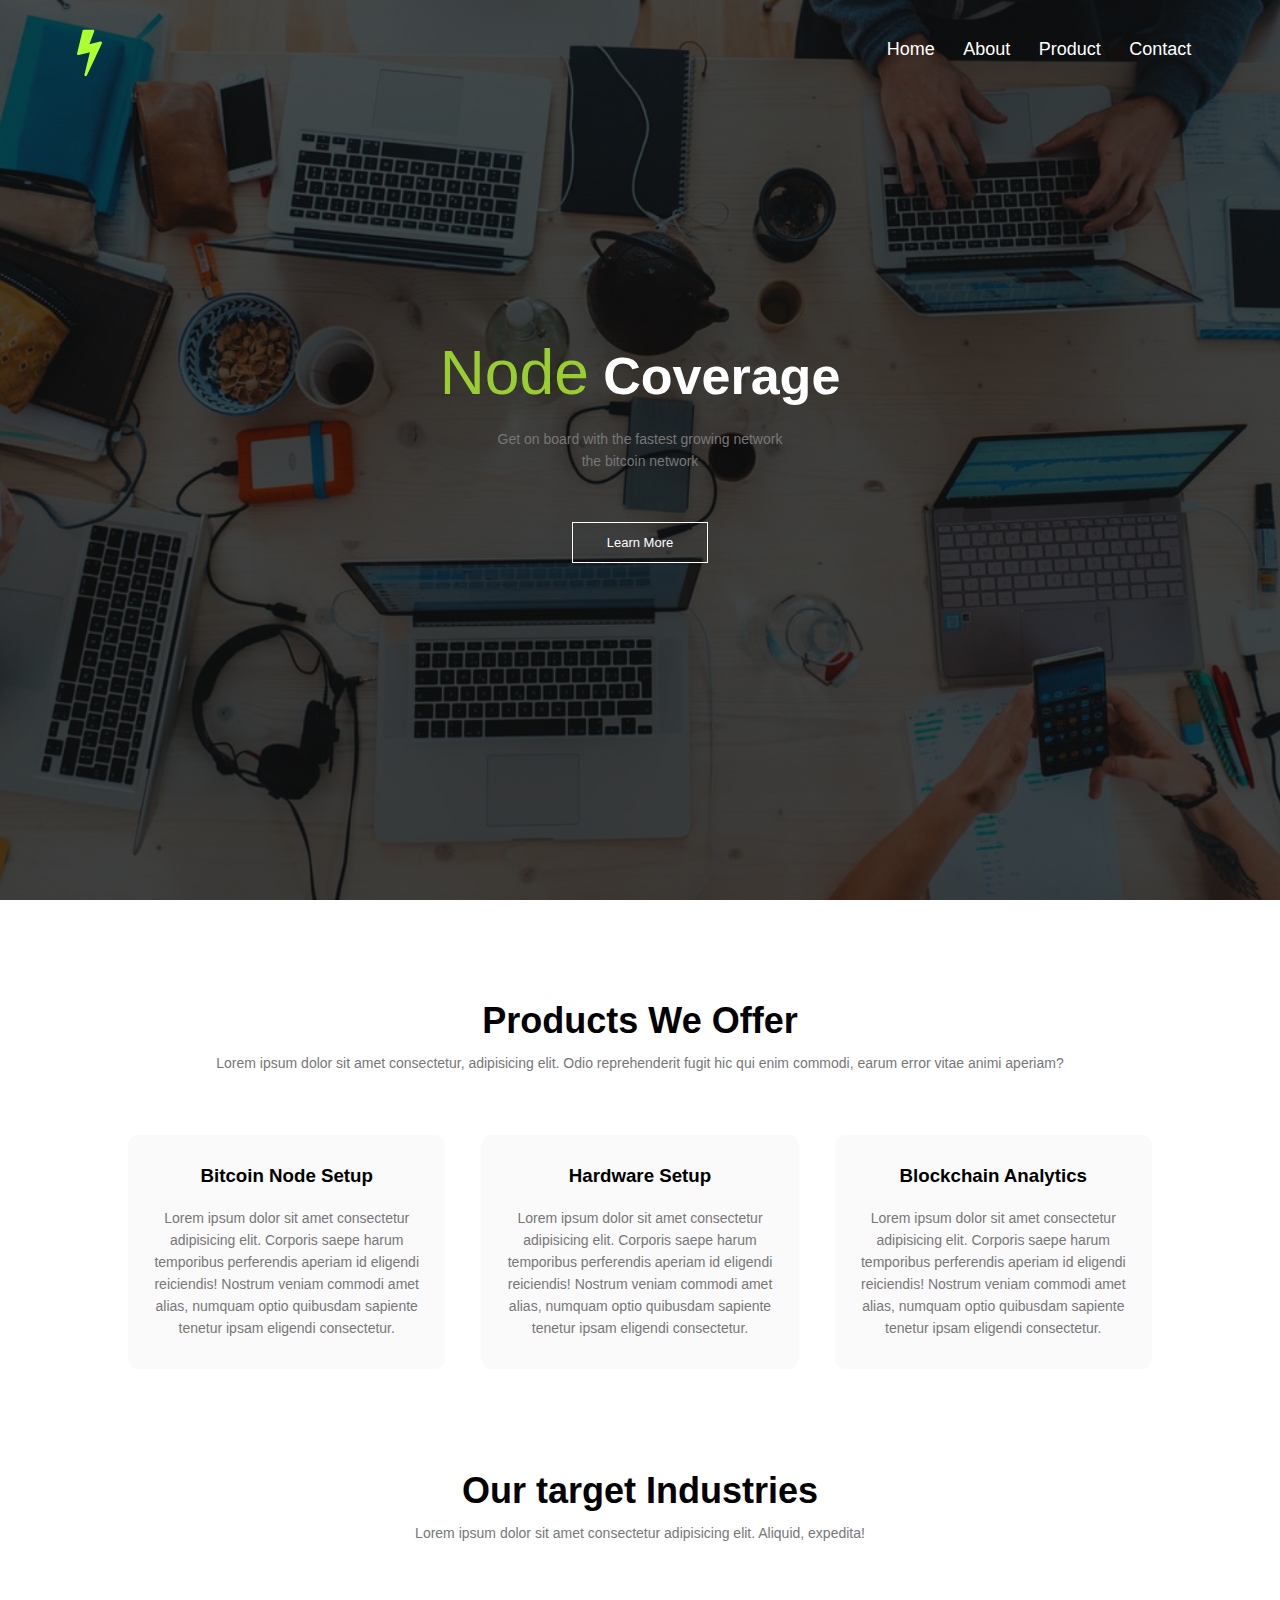
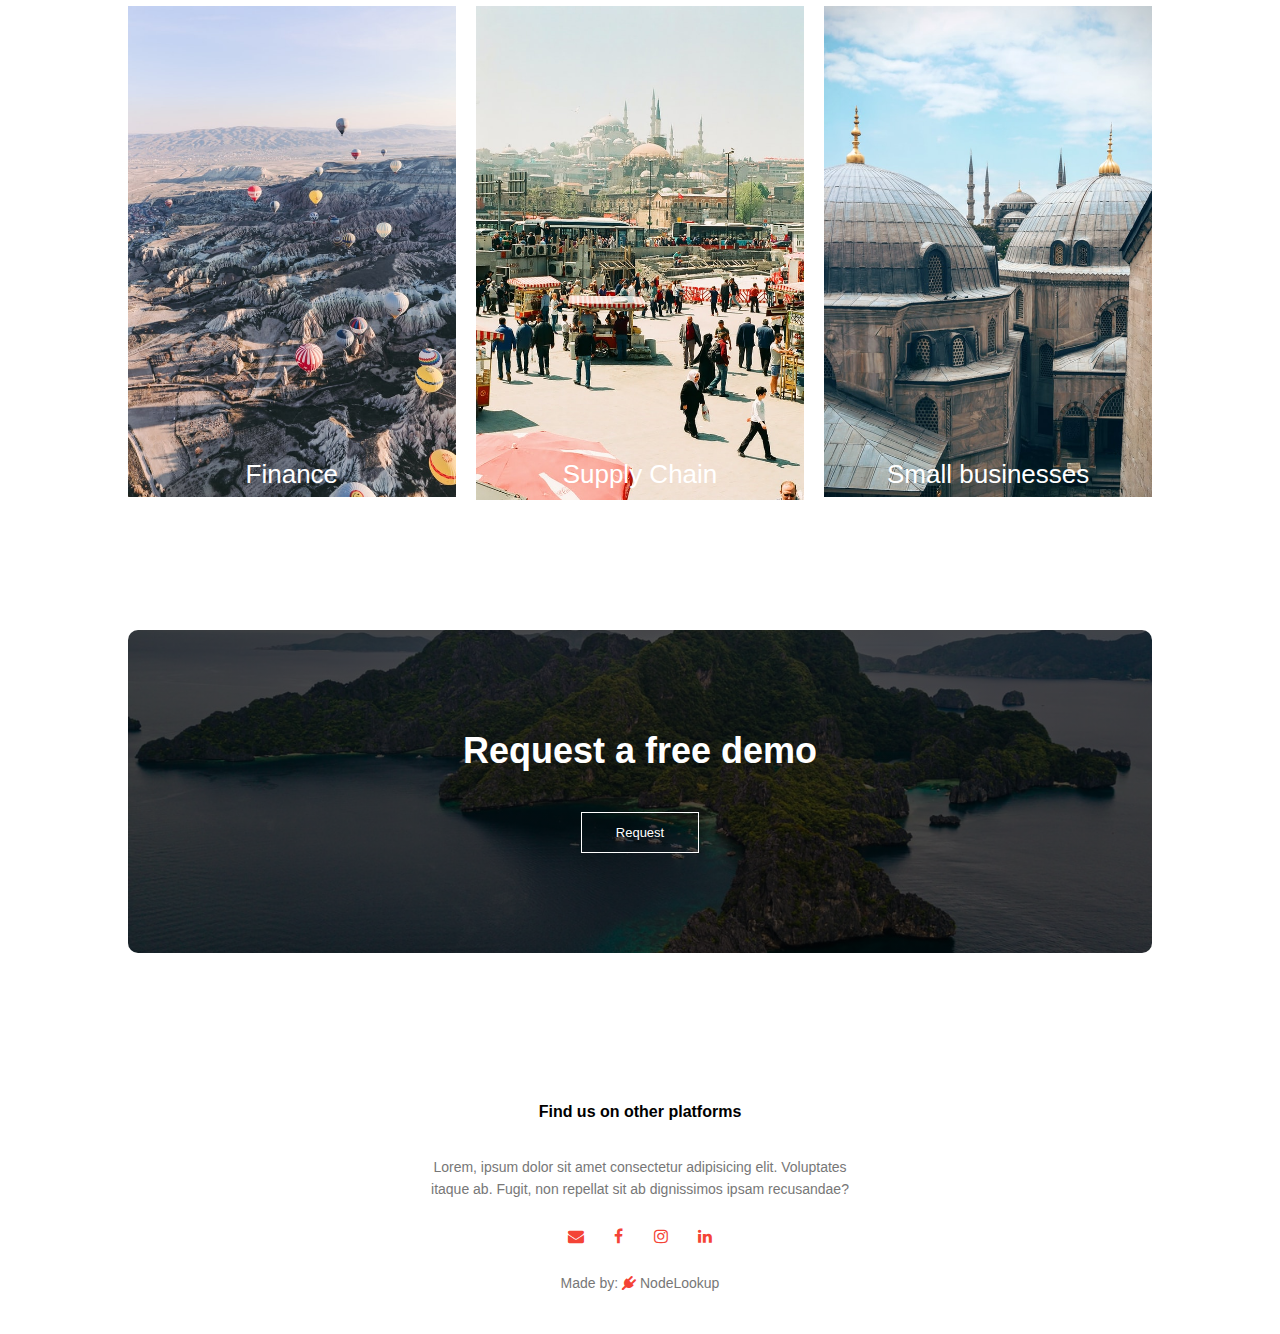
<file: index.html>
<!DOCTYPE html>
<html lang="en">
  <head>
    <meta charset="UTF-8" />
    <meta http-equiv="X-UA-Compatible" content="IE=edge" />
    <meta name="viewport" content="width=device-width, initial-scale=1.0" />
    <link
      rel="stylesheet"
      href="https://stackpath.bootstrapcdn.com/font-awesome/4.7.0/css/font-awesome.min.css"
    />
    <link rel="stylesheet" href="styles.css" />
    <title>Node Coverage| Home</title>
  </head>
  <body>
    <section class="header">
      <nav>
        <i id="logo-icon" class="fa fa-bolt"><a href="index.html"></a></i>
        <div class="nav-links" id="navLinks">
          <i class="fa fa-times" onclick="hideMenu()"></i>
          <ul>
            <li><a href="index.html">Home</a></li>
            <li><a href="about.html">About</a></li>
            <li><a href="product.html">Product</a></li>
            <li><a href="contact.html">Contact</a></li>
          </ul>
        </div>
        <i class="fa fa-bars" onclick="showMenu()"></i>
      </nav>
      <div class="text-box">
        <h1>
          <span class="green"><span class="node-title">N</span>ode</span>
          Coverage
        </h1>
        <p>
          Get on board with the fastest growing network <br />the bitcoin
          network
        </p>
        <a class="hero-btn" href="">Learn More</a>
      </div>
    </section>

    <!-----------------------------------------------productS--------------------------------------------------------------------->

    <section class="product">
      <h1>Products We Offer</h1>
      <p>
        Lorem ipsum dolor sit amet consectetur, adipisicing elit. Odio
        reprehenderit fugit hic qui enim commodi, earum error vitae animi
        aperiam?
      </p>
      <div class="row">
        <div class="product-col">
          <h3>Bitcoin Node Setup</h3>
          <p>
            Lorem ipsum dolor sit amet consectetur adipisicing elit. Corporis
            saepe harum temporibus perferendis aperiam id eligendi reiciendis!
            Nostrum veniam commodi amet alias, numquam optio quibusdam sapiente
            tenetur ipsam eligendi consectetur.
          </p>
        </div>
        <div class="product-col">
          <h3>Hardware Setup</h3>
          <p>
            Lorem ipsum dolor sit amet consectetur adipisicing elit. Corporis
            saepe harum temporibus perferendis aperiam id eligendi reiciendis!
            Nostrum veniam commodi amet alias, numquam optio quibusdam sapiente
            tenetur ipsam eligendi consectetur.
          </p>
        </div>
        <div class="product-col">
          <h3>Blockchain Analytics</h3>
          <p>
            Lorem ipsum dolor sit amet consectetur adipisicing elit. Corporis
            saepe harum temporibus perferendis aperiam id eligendi reiciendis!
            Nostrum veniam commodi amet alias, numquam optio quibusdam sapiente
            tenetur ipsam eligendi consectetur.
          </p>
        </div>
      </div>
    </section>

    <!-----------------------------------------------productS--------------------------------------------------------------------->

    <section class="industry">
      <h1>Our target Industries</h1>
      <p>
        Lorem ipsum dolor sit amet consectetur adipisicing elit. Aliquid,
        expedita!
      </p>
      <div class="row">
        <div class="industry-col">
          <img src="images/pic6.jpeg" />
          <div class="layer">
            <h3>Finance</h3>
          </div>
        </div>
        <div class="industry-col">
          <img src="images/pic7.jpeg" />
          <div class="layer">
            <h3>Supply Chain</h3>
          </div>
        </div>
        <div class="industry-col">
          <img src="images/pic8.jpeg" />
          <div class="layer">
            <h3>Small businesses</h3>
          </div>
        </div>
      </div>
    </section>

    <!--------------------call to action-------------------------->

    <section class="cta">
      <h1>Request a free demo</h1>
      <a href="" class="hero-btn">Request</a>
    </section>

    <!--------------------footer-------------------------->

    <section class="footer">
      <h4>Find us on other platforms</h4>
      <p>
        Lorem, ipsum dolor sit amet consectetur adipisicing elit. Voluptates<br />
        itaque ab. Fugit, non repellat sit ab dignissimos ipsam recusandae?
      </p>
      <div class="icons">
        <i class="fa fa-envelope"></i>
        <i class="fa fa-facebook"></i>
        <i class="fa fa-instagram"></i>
        <i class="fa fa-linkedin"></i>
      </div>
      <p>Made by: <i class="fa fa-plug"> </i> NodeLookup</p>
    </section>

    <script src="Menu.js"></script>
  </body>
</html>
</file>
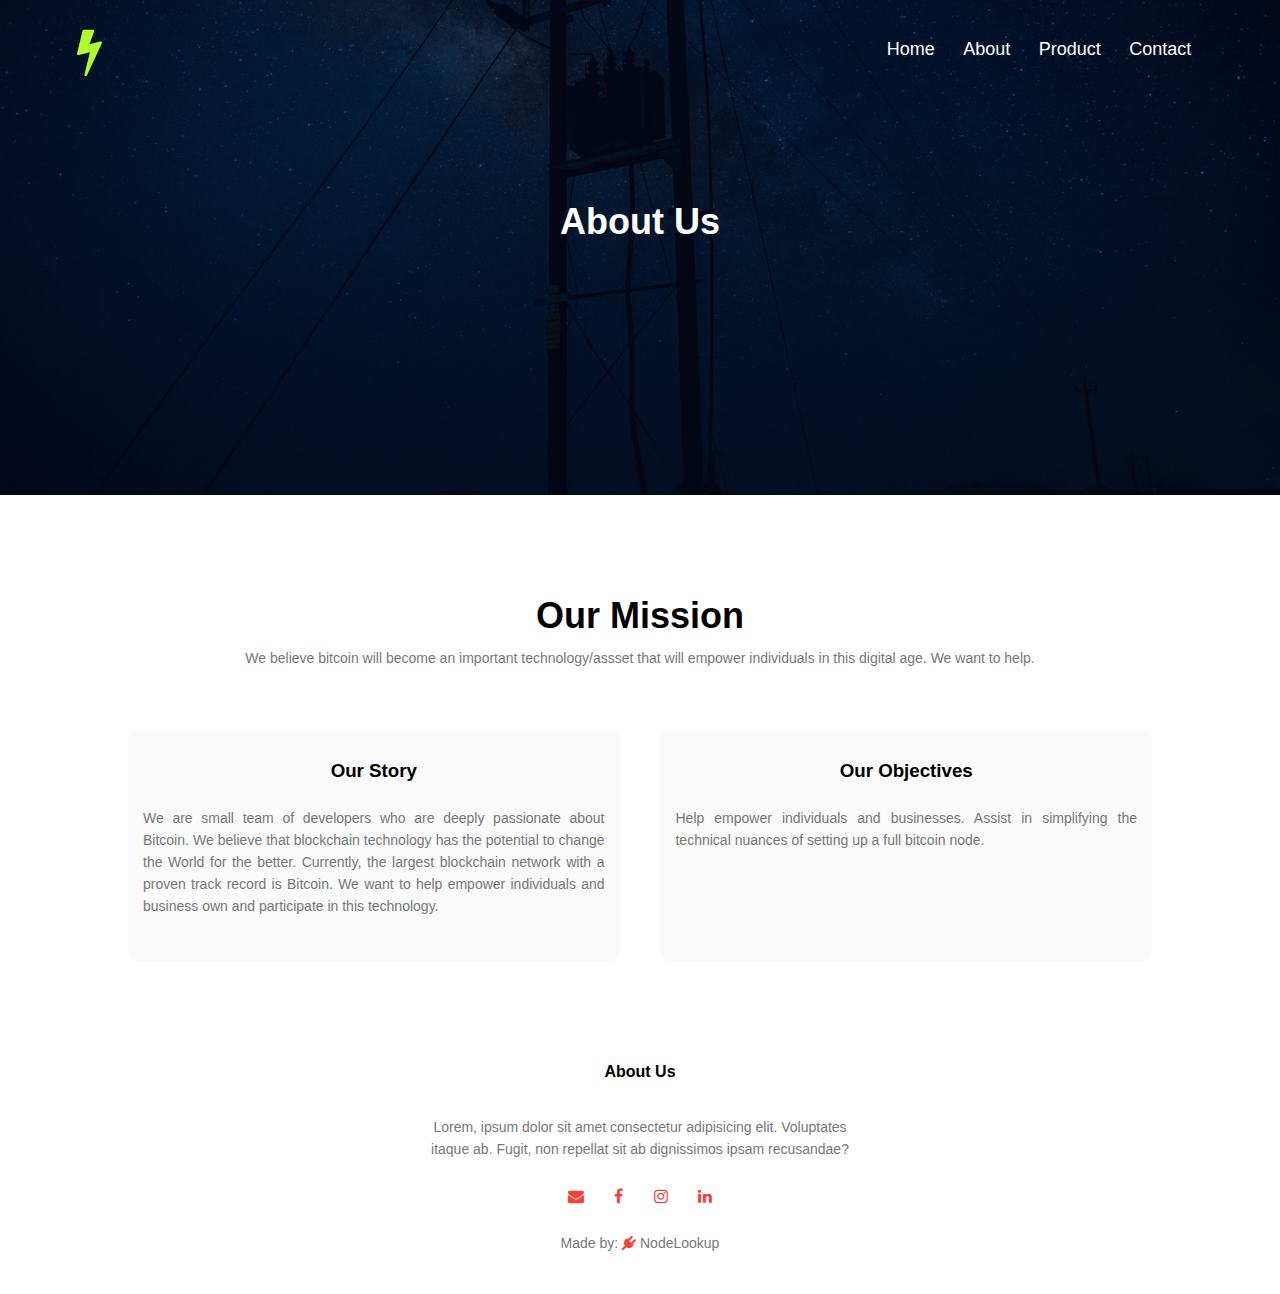
<file: about.html>
<!DOCTYPE html>
<html lang="en">
  <head>
    <meta charset="UTF-8" />
    <meta http-equiv="X-UA-Compatible" content="IE=edge" />
    <meta name="viewport" content="width=device-width, initial-scale=1.0" />
    <link
      rel="stylesheet"
      href="https://stackpath.bootstrapcdn.com/font-awesome/4.7.0/css/font-awesome.min.css"
    />
    <link rel="stylesheet" href="styles.css" />
    <title>Node Coverage | About</title>
  </head>
  <body>
    <section class="sub-header-node">
      <nav>
        <i id="logo-icon" class="fa fa-bolt"><a href="index.html"></a></i>
        <div class="nav-links" id="navLinks">
          <i class="fa fa-times" onclick="hideMenu()"></i>
          <ul>
            <li><a href="index.html">Home</a></li>
            <li><a href="about.html">About</a></li>
            <li><a href="product.html">Product</a></li>
            <li><a href="contact.html">Contact</a></li>
          </ul>
        </div>
        <i class="fa fa-bars" onclick="showMenu()"></i>
      </nav>
      <h1>About Us</h1>
    </section>

    <!--------------------About us content-------------------------->

    <section class="product">
      <h1>Our Mission</h1>
      <p>
        We believe bitcoin will become an important technology/assset that will
        empower individuals in this digital age. We want to help.
      </p>
      <div class="row">
        <div class="about-col">
          <h3>Our Story</h3>
          <p>
            We are small team of developers who are deeply passionate about
            Bitcoin. We believe that blockchain technology has the potential to
            change the World for the better. Currently, the largest blockchain
            network with a proven track record is Bitcoin. We want to help
            empower individuals and business own and participate in this
            technology.
          </p>
        </div>

        <div class="about-col">
          <h3>Our Objectives</h3>
          <p>
            Help empower individuals and businesses. Assist in simplifying the
            technical nuances of setting up a full bitcoin node.
          </p>
        </div>
      </div>
    </section>

    <!--------------------footer-------------------------->

    <section class="footer">
      <h4>About Us</h4>
      <p>
        Lorem, ipsum dolor sit amet consectetur adipisicing elit. Voluptates<br />
        itaque ab. Fugit, non repellat sit ab dignissimos ipsam recusandae?
      </p>
      <div class="icons">
        <i class="fa fa-envelope"></i>
        <i class="fa fa-facebook"></i>
        <i class="fa fa-instagram"></i>
        <i class="fa fa-linkedin"></i>
      </div>
      <p>Made by: <i class="fa fa-plug"> </i> NodeLookup</p>
    </section>

    <script src="Menu.js"></script>
  </body>
</html>
</file>
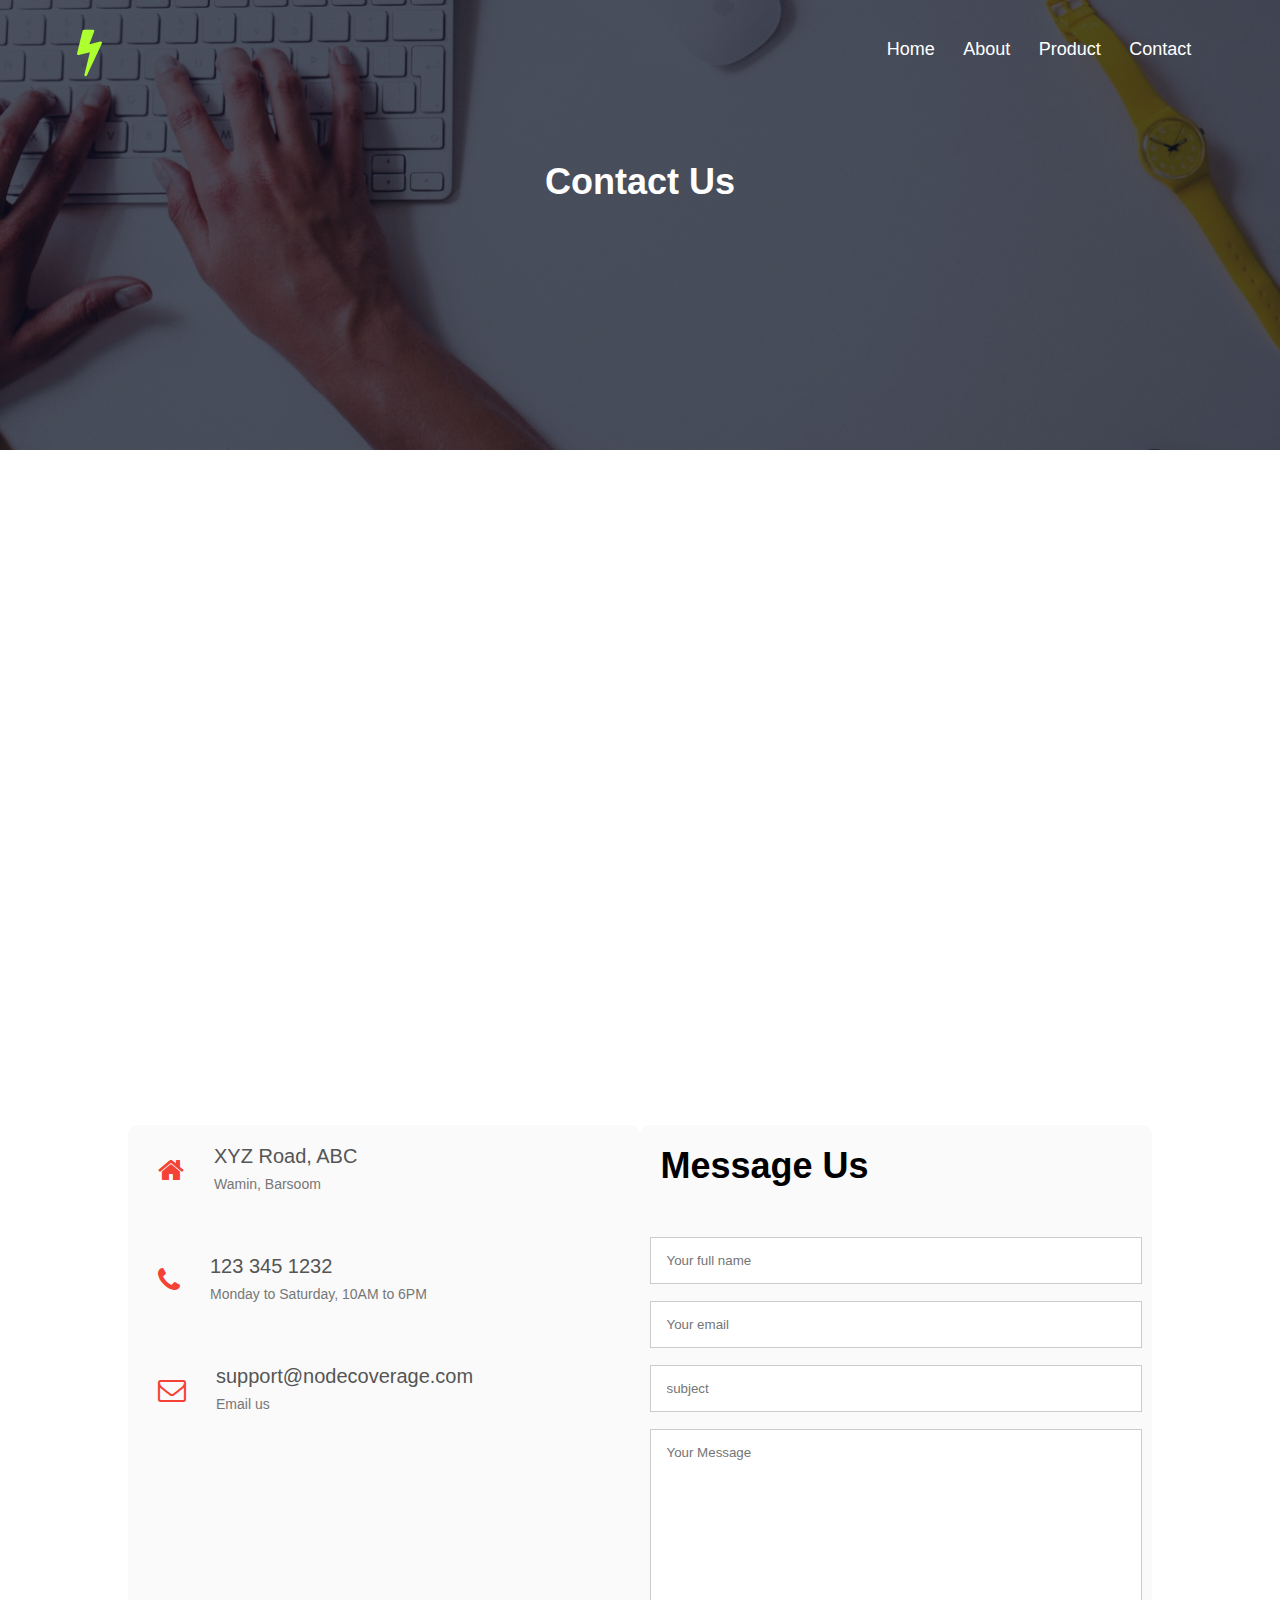
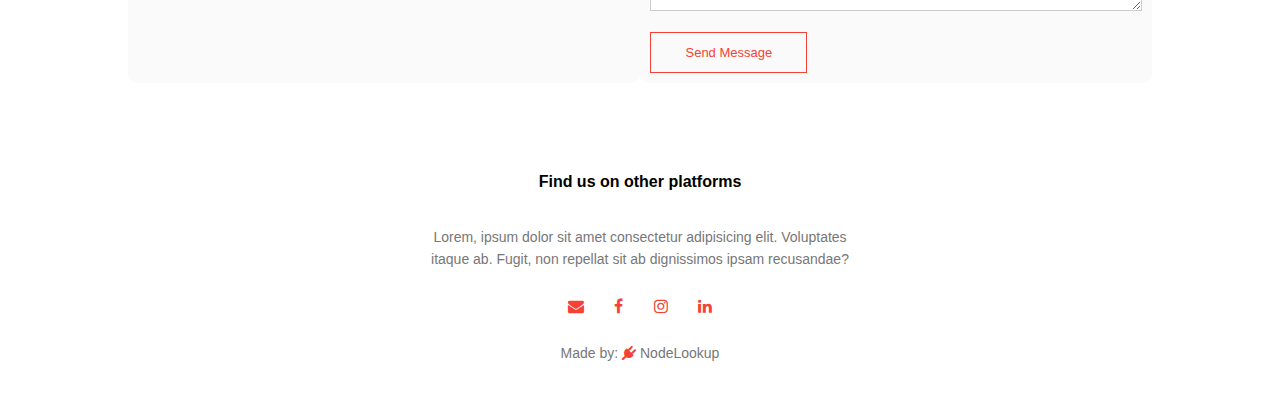
<file: contact.html>
<!DOCTYPE html>
<html lang="en">
  <head>
    <meta charset="UTF-8" />
    <meta http-equiv="X-UA-Compatible" content="IE=edge" />
    <meta name="viewport" content="width=device-width, initial-scale=1.0" />
    <link
      rel="stylesheet"
      href="https://stackpath.bootstrapcdn.com/font-awesome/4.7.0/css/font-awesome.min.css"
    />
    <link rel="stylesheet" href="styles.css" />
    <title>Node Coverage | Contact</title>
  </head>
  <body>
    <section class="contact">
      <nav>
        <i id="logo-icon" class="fa fa-bolt"><a href="index.html"></a></i>
        <div class="nav-links" id="navLinks">
          <i class="fa fa-times" onclick="hideMenu()"></i>
          <ul>
            <li><a href="index.html">Home</a></li>
            <li><a href="about.html">About</a></li>
            <li><a href="product.html">Product</a></li>
            <li><a href="contact.html">Contact</a></li>
          </ul>
        </div>
        <i class="fa fa-bars" onclick="showMenu()"></i>
      </nav>

      <h1>Contact Us</h1>
    </section>

    <!--------------------Contact us content-------------------------->

    <section class="location">
      <iframe
        src="https://www.google.com/maps/embed?pb=!1m18!1m12!1m3!1d7442892.956584401!2d5.943940648652253!3d76.83720039779729!2m3!1f0!2f0!3f0!3m2!1i1024!2i768!4f13.1!3m3!1m2!1s0x45a1cfdc4fa3c049%3A0x2bf373e71b35e875!2sSvalbard%2C%20Svalbard%20and%20Jan%20Mayen!5e0!3m2!1sen!2sus!4v1629797580675!5m2!1sen!2sus"
        width="600"
        height="450"
        style="border: 0"
        allowfullscreen=""
        loading="lazy"
      ></iframe>
    </section>

    <section class="contact-us">
      <div class="row">
        <div class="contact-col">
          <div>
            <i class="fa fa-home"></i>
            <span>
              <h5>XYZ Road, ABC</h5>
              <p>Wamin, Barsoom</p>
            </span>
          </div>
          <div>
            <i class="fa fa-phone"></i>
            <span>
              <h5>123 345 1232</h5>
              <p>Monday to Saturday, 10AM to 6PM</p>
            </span>
          </div>
          <div>
            <i class="fa fa-envelope-o"></i>
            <span>
              <h5>support@nodecoverage.com</h5>
              <p>Email us</p>
            </span>
          </div>
        </div>

        <div class="contact-col">
          <div class="contact-header">
            <h1>Message Us</h1>
          </div>
          <form action="success-contact.html" name="contact" netlify>
            <input
              name="name"
              type="text"
              placeholder="Your full name "
              required
            />
            <input
              name="email"
              type="email"
              placeholder="Your email"
              required
            />
            <input name="subject" type="text" placeholder="subject" required />
            <textarea
              name="message"
              id=""
              rows="10"
              placeholder="Your Message"
            ></textarea>
            <button type="submit" class="hero-btn red-btn">Send Message</button>
          </form>
        </div>
      </div>
    </section>

    <!--------------------footer-------------------------->

    <section class="footer">
      <h4>Find us on other platforms</h4>
      <p>
        Lorem, ipsum dolor sit amet consectetur adipisicing elit. Voluptates<br />
        itaque ab. Fugit, non repellat sit ab dignissimos ipsam recusandae?
      </p>
      <div class="icons">
        <i class="fa fa-envelope"></i>
        <i class="fa fa-facebook"></i>
        <i class="fa fa-instagram"></i>
        <i class="fa fa-linkedin"></i>
      </div>
      <p>Made by: <i class="fa fa-plug"> </i> NodeLookup</p>
    </section>

    <script src="Menu.js"></script>
  </body>
</html>
</file>
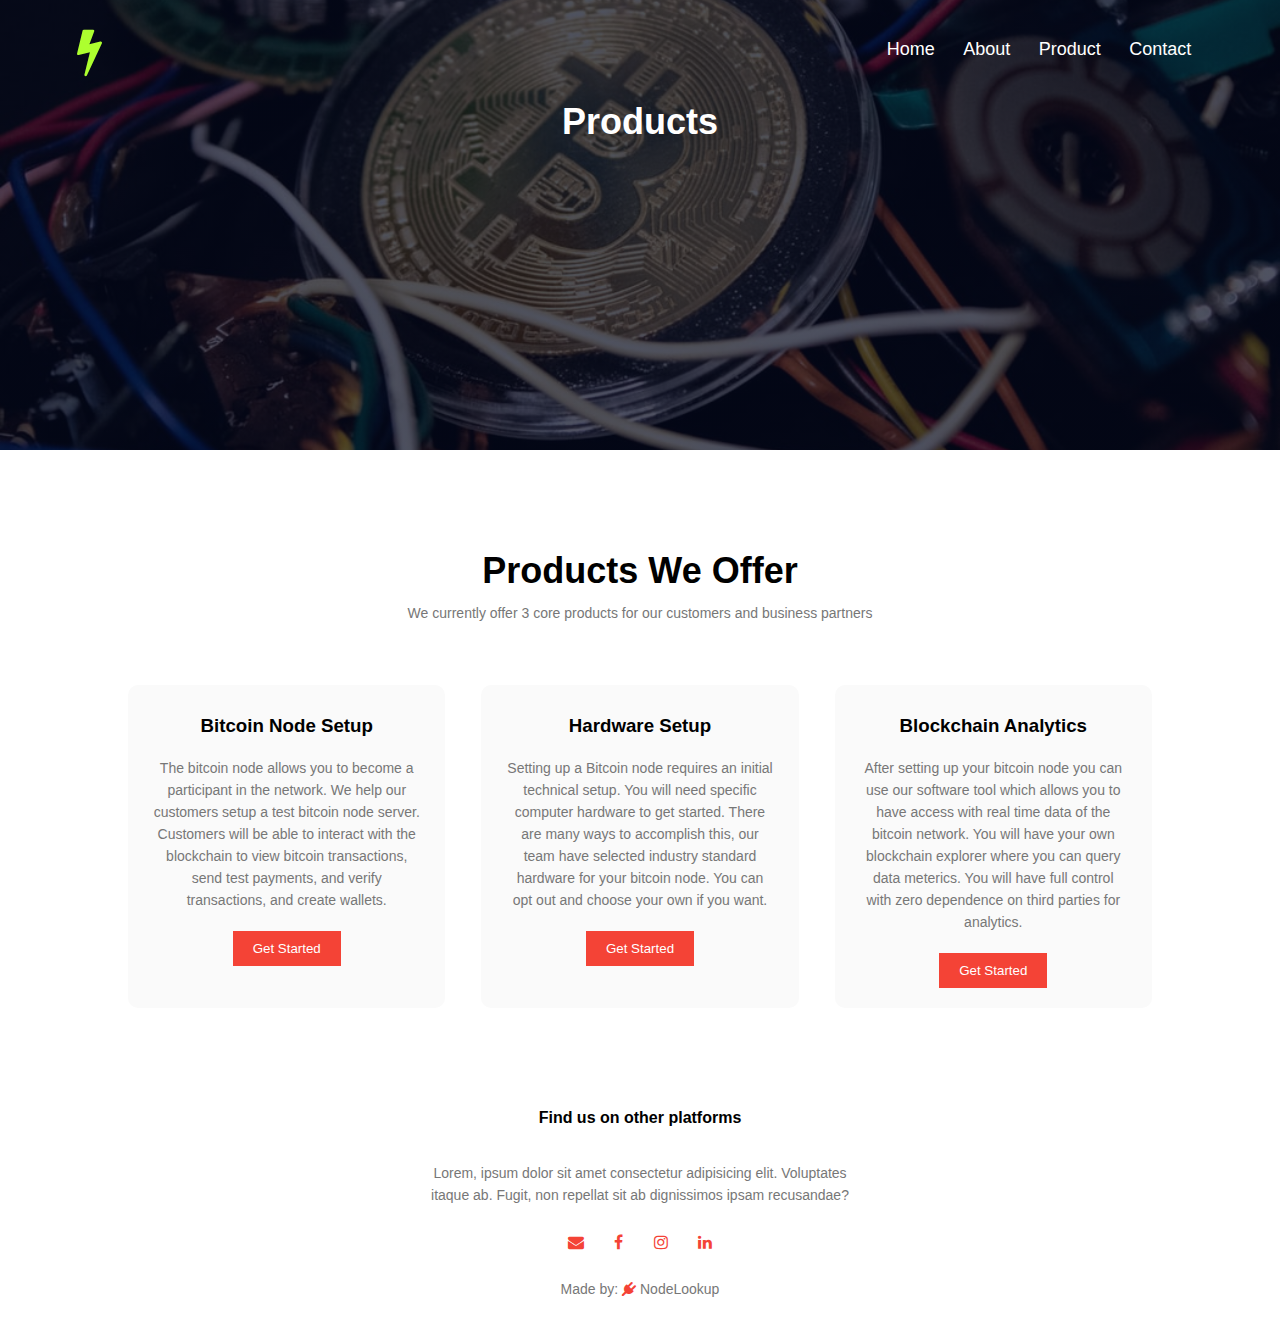
<file: product.html>
<!DOCTYPE html>
<html lang="en">
  <head>
    <meta charset="UTF-8" />
    <meta http-equiv="X-UA-Compatible" content="IE=edge" />
    <meta name="viewport" content="width=device-width, initial-scale=1.0" />
    <link
      rel="stylesheet"
      href="https://stackpath.bootstrapcdn.com/font-awesome/4.7.0/css/font-awesome.min.css"
    />
    <link rel="stylesheet" href="styles.css" />
    <title>Node Coverage | Product</title>
  </head>
  <body>
    <section class="product-sub-header">
      <nav>
        <i id="logo-icon" class="fa fa-bolt"><a href="index.html"></a></i>
        <div class="nav-links" id="navLinks">
          <i class="fa fa-times" onclick="hideMenu()"></i>
          <ul>
            <li><a href="index.html">Home</a></li>
            <li><a href="about.html">About</a></li>
            <li><a href="product.html">Product</a></li>
            <li><a href="contact.html">Contact</a></li>
          </ul>
        </div>
        <i class="fa fa-bars" onclick="showMenu()"></i>
      </nav>
      <h1>Products</h1>
    </section>

    <!--------------------About us content-------------------------->

    <section class="product">
      <h1>Products We Offer</h1>
      <p>
        We currently offer 3 core products for our customers and business
        partners
      </p>
      <div class="row">
        <div class="product-col">
          <h3>Bitcoin Node Setup</h3>
          <p>
            The bitcoin node allows you to become a participant in the network.
            We help our customers setup a test bitcoin node server. Customers
            will be able to interact with the blockchain to view bitcoin
            transactions, send test payments, and verify transactions, and
            create wallets.
          </p>
          <button class="product-btn">
            <a href="">Get Started</a>
          </button>
        </div>
        <div class="product-col">
          <h3>Hardware Setup</h3>
          <p>
            Setting up a Bitcoin node requires an initial technical setup. You
            will need specific computer hardware to get started. There are many
            ways to accomplish this, our team have selected industry standard
            hardware for your bitcoin node. You can opt out and choose your own
            if you want.
          </p>
          <button class="product-btn">
            <a href="">Get Started</a>
          </button>
        </div>
        <div class="product-col">
          <h3>Blockchain Analytics</h3>
          <p>
            After setting up your bitcoin node you can use our software tool
            which allows you to have access with real time data of the bitcoin
            network. You will have your own blockchain explorer where you can
            query data meterics. You will have full control with zero dependence
            on third parties for analytics.
          </p>
          <button class="product-btn">
            <a href="">Get Started</a>
          </button>
        </div>
      </div>
    </section>

    <!--------------------footer-------------------------->

    <section class="footer">
      <h4>Find us on other platforms</h4>
      <p>
        Lorem, ipsum dolor sit amet consectetur adipisicing elit. Voluptates<br />
        itaque ab. Fugit, non repellat sit ab dignissimos ipsam recusandae?
      </p>
      <div class="icons">
        <i class="fa fa-envelope"></i>
        <i class="fa fa-facebook"></i>
        <i class="fa fa-instagram"></i>
        <i class="fa fa-linkedin"></i>
      </div>
      <p>Made by: <i class="fa fa-plug"> </i> NodeLookup</p>
    </section>

    <script src="Menu.js"></script>
  </body>
</html>
</file>
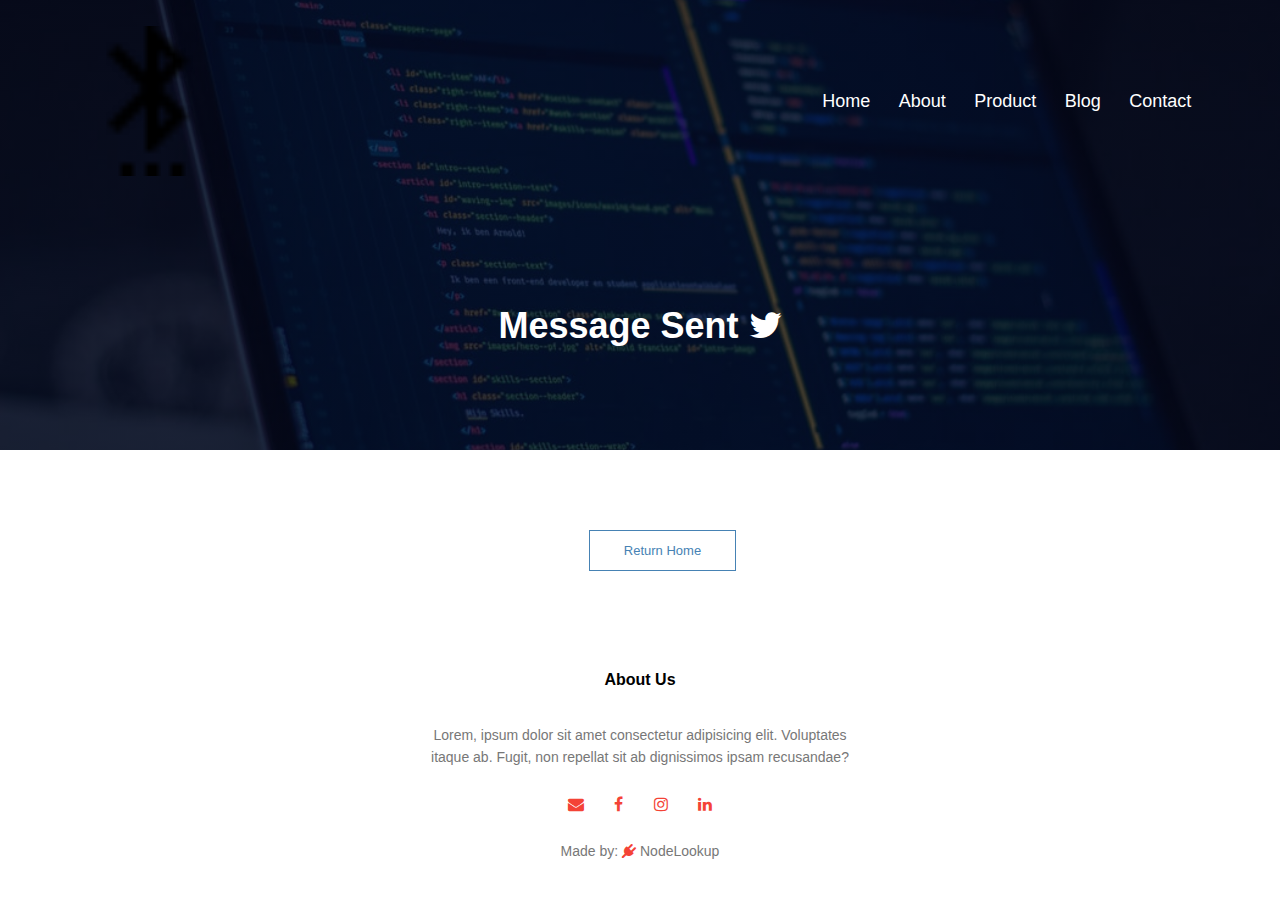
<file: success-contact.html>
<!DOCTYPE html>
<html lang="en">
  <head>
    <meta charset="UTF-8" />
    <meta http-equiv="X-UA-Compatible" content="IE=edge" />
    <meta name="viewport" content="width=device-width, initial-scale=1.0" />
    <link
      rel="stylesheet"
      href="https://stackpath.bootstrapcdn.com/font-awesome/4.7.0/css/font-awesome.min.css"
    />
    <link rel="stylesheet" href="styles.css" />
    <title>Node Coverage | Contact Success!</title>
  </head>
  <body>
    <section class="sub-header-message-success">
      <nav>
        <a href="index.html"><img src="images/logo.png" alt="" /></a>
        <div class="nav-links" id="navLinks">
          <i class="fa fa-times" onclick="hideMenu()"></i>
          <ul>
            <li><a href="index.html">Home</a></li>
            <li><a href="about.html">About</a></li>
            <li><a href="product.html">Product</a></li>
            <li><a href="blog.html">Blog</a></li>
            <li><a href="contact.html">Contact</a></li>
          </ul>
        </div>
        <i class="fa fa-bars" onclick="showMenu()"></i>
      </nav>
      <h1>Message Sent <i class="fa fa-twitter"></i></h1>
    </section>

    <!--------------------About us content-------------------------->
    <section class="about-us">
      <div class="message-success-btn">
        <a class="hero-btn blue-btn" href="index.html">Return Home</a>
      </div>
    </section>

    <!--------------------footer-------------------------->

    <section class="footer">
      <h4>About Us</h4>
      <p>
        Lorem, ipsum dolor sit amet consectetur adipisicing elit. Voluptates<br />
        itaque ab. Fugit, non repellat sit ab dignissimos ipsam recusandae?
      </p>
      <div class="icons">
        <i class="fa fa-envelope"></i>
        <i class="fa fa-facebook"></i>
        <i class="fa fa-instagram"></i>
        <i class="fa fa-linkedin"></i>
      </div>
      <p>Made by: <i class="fa fa-plug"> </i> NodeLookup</p>
    </section>

    <script src="Menu.js"></script>
  </body>
</html>
</file>
<file: styles.css>
/*@import url("https://fonts.googleapis.com/css2?family=Poppins:wght@100;200;300;400;600;700&display=swap");*/

* {
  margin: 0;
  padding: 0;
  /*font-family: "Poppins", sans-serif;*/
  font-family: -apple-system, BlinkMacSystemFont, "Segoe UI", Roboto, Oxygen,
    Ubuntu, Cantarell, "Open Sans", "Helvetica Neue", sans-serif;
}

.header {
  min-height: 100vh;
  width: 100%;
  background-image: linear-gradient(rgba(0, 0, 0, 0.7), rgba(0, 0, 0, 0.7)),
    url(images/pic1.jpeg);
  background-position: center;
  background-size: cover;
}

#logo-icon {
  display: flex;
  color: greenyellow;
  font-size: 50px;
  text-decoration: none;
  cursor: pointer;
}

.green {
  color: yellowgreen;
  font-weight: 100;
  font-size: 1.2em;
}

nav {
  display: flex;
  padding: 2% 6%;
  justify-content: space-between;
  align-items: center;
}

nav img {
  width: 150px;
}

.nav-links {
  flex: 1;
  text-align: right;
}

.nav-links ul li {
  list-style: none;
  display: inline-block;
  padding: 8px 12px;
  position: relative;
}

.nav-links ul li a {
  color: white;
  text-decoration: none;
  font-size: 18px;
}

.nav-links ul li::after {
  content: "";
  width: 0%;
  height: 2px;
  background: #f44336;
  display: block;
  margin: auto;
}

.nav-links ul li:hover::after {
  width: 100%;
  transition: 0.5s;
}

.text-box {
  width: 90%;
  color: white;
  position: absolute;
  top: 50%;
  left: 50%;
  transform: translate(-50%, -50%);
  text-align: center;
}

.text-box h1 {
  font-size: 52px;
}

.text-box p {
  margin: 10px 0 40px;
  font-size: 14px;
}

.hero-btn {
  display: inline-block;
  text-decoration: none;
  color: white;
  border: 1px solid #fff;
  padding: 12px 34px;
  font-size: 13px;
  background: transparent;
  position: relative;
  cursor: pointer;
}

.hero-btn:hover {
  border: 1px solid #f44336;
  background: #f44336;
  transition: 1s;
}

/*----------------products-----------------------*/

.product-sub-header {
  height: 50vh;
  width: 100%;
  background-image: linear-gradient(rgba(4, 9, 30, 0.7), rgba(4, 9, 30, 0.7)),
    url(images/pic17.jpeg);
  background-position: center;
  background-size: cover;
  text-align: center;
  color: #fff;
}

.product-sub-header h1 {
  display: flex;
  margin-top: 5px;
  margin: auto;
  justify-content: center;
  align-items: center;
}

.product {
  width: 80%;
  margin: auto;
  text-align: center;
  padding-top: 100px;
}

h1 {
  font-size: 36px;
  font-weight: 600;
}

p {
  color: #777;
  font-size: 14px;
  font-weight: 300;
  line-height: 22px;
  padding: 10px;
}

.row {
  margin-top: 5%;
  display: flex;
  justify-content: space-between;
}

.product-col {
  flex-basis: 31%;
  background: #fafafa;
  border-radius: 10px;
  margin-bottom: 5%;
  padding: 20px 15px;
  box-sizing: border-box;
  transition: 0.5s;
}

h3 {
  text-align: center;
  font-weight: 600;
  margin: 10px 0;
}

.product-col:hover {
  box-shadow: 0 0 20px 0px rgba(0, 0, 0, 0.2);
}

.product-btn {
  padding: 10px;
  background-color: #f44336;
  margin-top: 10px;
  border: none;
}

.product-btn a {
  text-decoration: none;
  color: #fff;
  padding: 10px;
}

/*----------------industry-----------------------*/

.industry {
  width: 80%;
  margin: auto;
  text-align: center;
  padding-top: 50px;
}

.industry-col {
  flex-basis: 32%;
  border-radius: auto;
  margin-bottom: 30px;
  position: relative;
  overflow: hidden;
}

.industry-col img {
  width: 100%;
  display: block;
}

.layer {
  background: transparent;
  height: 100%;
  width: 100%;
  position: absolute;
  top: 0;
  left: 0;
  transition: 0.5s;
}

.layer:hover {
  background: rgba(42, 163, 157, 0.7);
}

.layer h3 {
  width: 100%;
  font-weight: 500;
  color: #fff;
  font-size: 26px;
  bottom: 0;
  left: 50%;
  transform: translateX(-50%);
  position: absolute;
  transition: 0, 5s;
}

.layer:hover h3 {
  bottom: 49%;
  opacity: 1;
}

/*----------------call to action-----------------------*/

.cta {
  margin: 100px auto;
  width: 80%;
  background-image: linear-gradient(rgba(0, 0, 0, 0.7), rgba(0, 0, 0, 0.7)),
    url(images/pic9.jpeg);
  background-position: center;
  background-size: cover;
  border-radius: 10px;
  text-align: center;
  padding: 100px 0;
}

.cta h1 {
  color: white;
  margin-bottom: 40px;
  padding: 0;
}

/*----------------FOOTER-----------------------*/

.footer {
  width: 100%;
  text-align: center;
  padding: 30px 0;
}

.footer h4 {
  margin-bottom: 25px;
  margin-top: 20px;
  font-weight: 600;
}

.icons .fa {
  color: #f44336;
  margin: 0 13px;
  cursor: pointer;
  padding: 18px 0;
}

.fa-plug {
  color: #f44336;
}

/*==============================================about us=========================================================================*/

.sub-header {
  height: 50vh;
  width: 100%;
  background-image: linear-gradient(rgba(4, 9, 30, 0.7), rgba(4, 9, 30, 0.7)),
    url(images/pic1.jpeg);
  background-position: center;
  background-size: cover;
  text-align: center;
  color: #fff;
}

.sub-header h1 {
  margin-top: 100px;
}

.about-us {
  width: 80%;
  margin: auto;
  padding-top: 80px;
  padding-bottom: 50px;
}

.about-col {
  flex-basis: 48%;
  padding: 30px 2px;
  background: #fafafa;
  border-radius: 10px;
  margin-bottom: 5%;
  padding: 20px 15px;
  box-sizing: border-box;
  transition: 0.5s;
}

.about-col:hover {
  box-shadow: 0 0 20px 0px rgba(0, 0, 0, 0.2);
}

.about-col img {
  width: 100%;
  border-radius: 10px;
}

.about-col h1 {
  padding-top: 0;
}

.about-col p {
  padding: 15px 0 25px;
  text-align: justify;
}

.row .about-col a {
  text-align: center;
  margin: auto;
}

.red-btn {
  border: 1px solid #f44336;
  background: transparent;
  color: #f44336;
}

.red-btn:hover {
  color: #fff;
}

.blue-btn {
  border: 1px solid steelblue;
  background: transparent;
  color: steelblue;
}

.blue-btn:hover {
  color: #fff;
  background: steelblue;
  border: steelblue;
}

/*==============================================contact page=========================================================================*/

.contact {
  height: 50vh;
  width: 100%;
  background-image: linear-gradient(rgba(4, 9, 30, 0.7), rgba(4, 9, 30, 0.7)),
    url(images/pic5.jpeg);
  background-position: center;
  background-size: cover;
  text-align: center;
  color: #fff;
}

.contact h1 {
  text-align: center;
  display: flex;
  margin: 60px auto;
  justify-content: center;
  align-items: center;
}

.location {
  width: 40%;
  margin: auto;
  padding: 80px 0;
  border-radius: 10px;
}

.location iframe {
  width: 100%;
  border-radius: 5px;
}

.contact-us {
  width: 80%;
  margin: auto;
  padding: 10px;
}

.contact-col {
  flex-basis: 48%;
  margin-bottom: 30px;
}

.contact-col div {
  display: flex;
  align-items: center;
  margin-bottom: 40px;
  padding: 10px;
}

.contact-col div .fa {
  font-size: 28px;
  color: #f44336;
  margin: 10px;
  margin-right: 30px;
}

.contact-col div p {
  padding: 0;
}

.contact-col div h5 {
  font-size: 20px;
  margin-bottom: 5px;
  color: #555;
  font-weight: 400;
}

.contact-col input,
.contact-col textarea {
  width: 100%;
  padding: 15px;
  margin-bottom: 17px;
  outline: none;
  border: 1px solid #ccc;
  box-sizing: border-box;
}

.contact-col {
  border-radius: 10px;
  background-color: rgb(250, 250, 250);
  padding: 10px;
}

/*-------------------contact success page -------------------------*/

.message-success-btn a {
  margin: center;
  text-align: center;
  left: 45%;
}

/*------------------------Utlitiies-----------------*/

.sub-header-message-success {
  height: 50vh;
  width: 100%;
  background-image: linear-gradient(rgba(4, 9, 30, 0.7), rgba(4, 9, 30, 0.7)),
    url(images/pic14.jpeg);
  background-position: center;
  background-size: cover;
  text-align: center;
  color: #fff;
}

.sub-header-message-success h1 {
  margin-top: 100px;
}

.sub-header-node {
  height: 55vh;
  width: 100%;
  background-image: linear-gradient(rgba(4, 9, 30, 0.7), rgba(4, 9, 30, 0.7)),
    url(images/pic16.jpeg);
  background-position: center;
  background-size: cover;
  text-align: center;
  color: #fff;
}

.sub-header-node h1 {
  margin-top: 100px;
}

.sub-header-contact {
  height: 55vh;
  width: 100%;
  background: #232323;
  color: #fff;
}

.sub-header-contact h1 {
  margin-top: 100px;
  text-align: center;
}

/*==============================================MEDIA QUERIES=========================================================================*/

nav .fa {
  display: none;
}

@media (max-width: 700px) {
  /*---------Landing Section------------*/
  .text-box h1 {
    font-size: 40px;
  }
  .nav-links ul li {
    display: block;
  }
  .nav-links {
    position: fixed;
    background: #f44336;
    height: 100vh;
    width: 200px;
    top: 0;
    right: -200px;
    text-align: left;
    z-index: 2;
    transition: 1s;
  }
  nav .fa {
    display: block;
    color: #fff;
    margin: 10px;
    font-size: 22px;
    cursor: pointer;
  }
  .nav-links ul {
    padding: 30px;
  }
  /*-----------products----------*/
  .row {
    flex-direction: column;
  }
  /*-----------testimonials----------*/
  .testimonial-col img {
    margin-left: 0px;
    margin-right: 15px;
  }
  /*-----------cta----------*/
  .cta h1 {
    font-size: 24px;
  }
}
</file>
